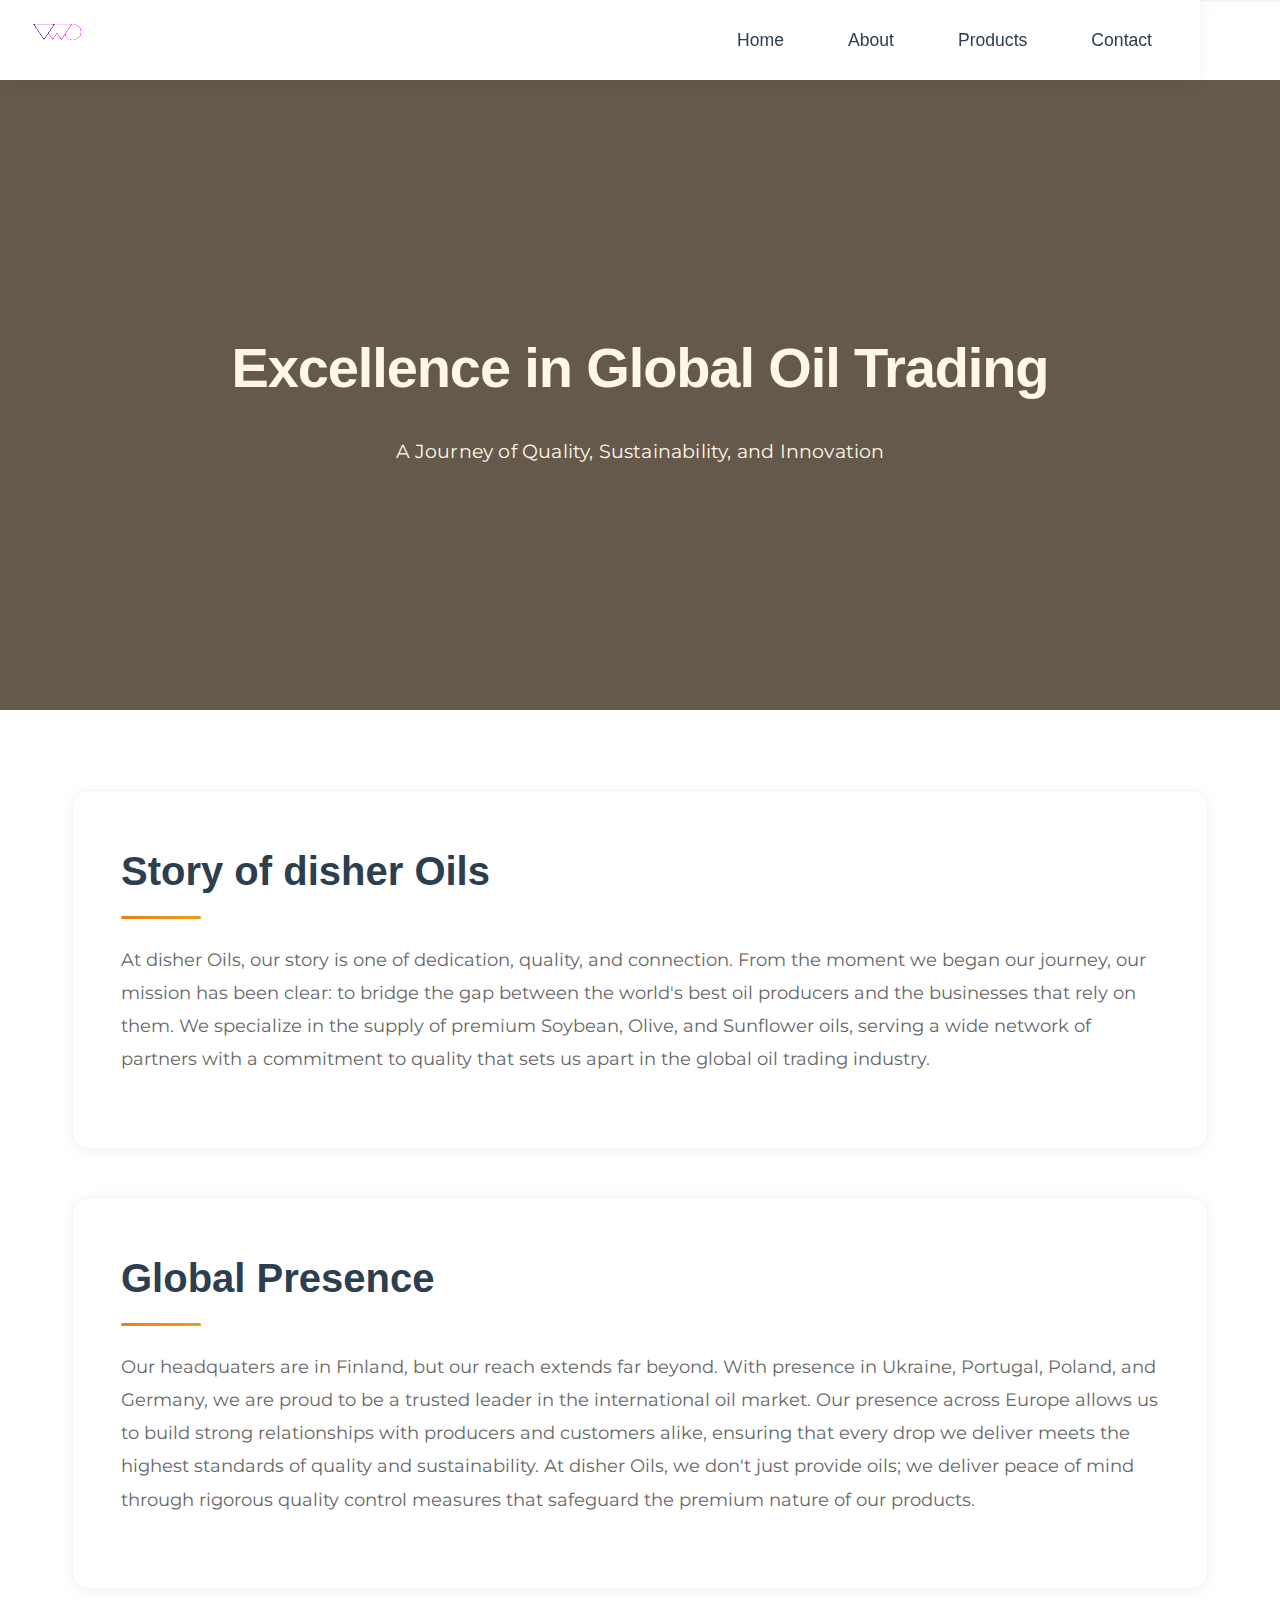
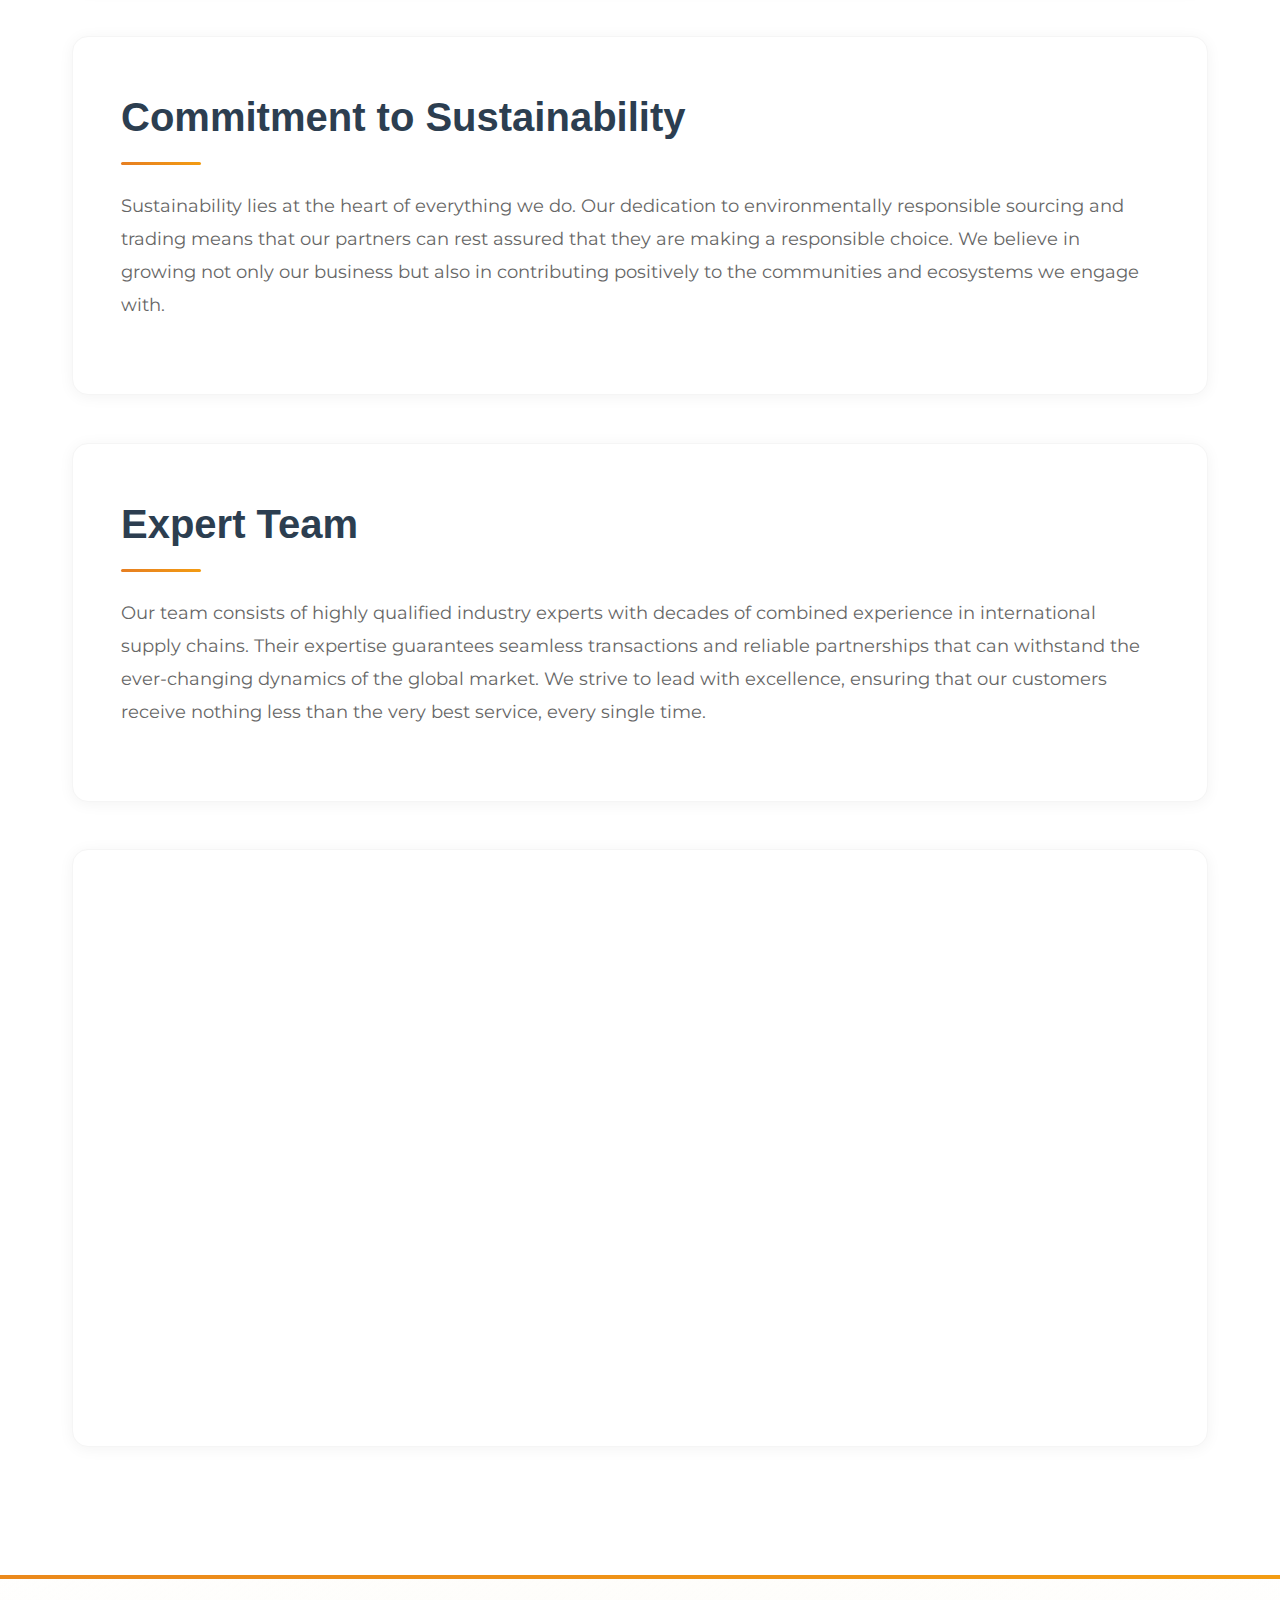
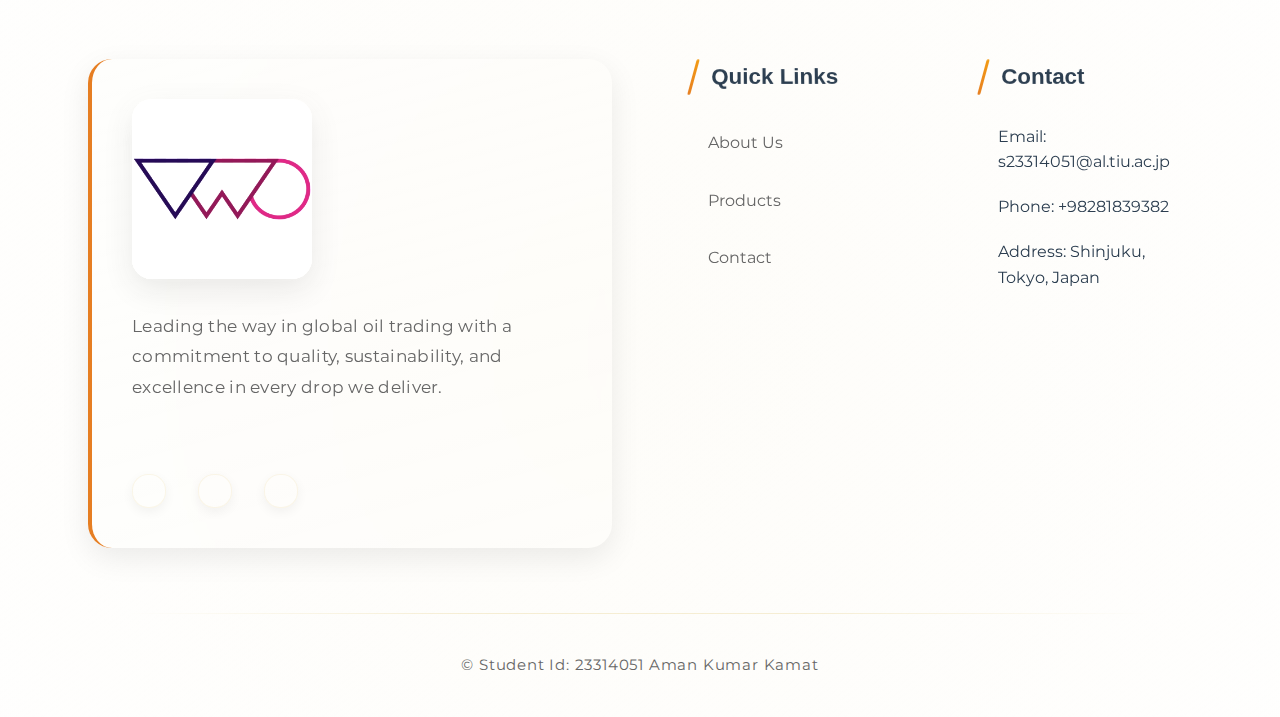
<file: html/products/learnmore.html>
<!DOCTYPE html>
<html lang="en">
<head>
    <meta charset="UTF-8">
    <meta name="viewport" content="width=device-width, initial-scale=1.0">
    <title>Our Story - disher OILs</title>
    <link rel="stylesheet" href="../../css/style.css">
    <link rel="stylesheet" href="../../css/pages/about.css">
    <link rel="stylesheet" href="/css/components/navigation.css">
    <link rel="stylesheet" href="/css/components/footer.css">
    <link href="https://fonts.googleapis.com/css2?family=Montserrat:wght@400;500;600;700&display=swap" rel="stylesheet">
</head>
<body>
    <header>
        <nav>
            <div class="logo">
                <img src="../../images/logo.png" alt="disher OILs Logo">
            </div>
            <div class="hamburger">
                <span></span>
                <span></span>
                <span></span>
            </div>
            <ul class="nav-links">
                <li><a href="../../index.html">Home</a></li>
                <li><a href="about.html">About</a></li>
                <li class="dropdown">
                    <a>Products</a>
                    <div class="dropdown-content">
                        <a href="soybean-oil.html"><span>Soybean Oil</span></a>
                        <a href="sunflower-oil.html"><span>Sunflower Oil</span></a>
                        <a href="olive-oil.html"><span>Olive Oil</span></a>
                    </div>
                </li>
                <li><a href="contact.html">Contact</a></li>
            </ul>
        </nav>
    </header>

    <main>
        <section class="about-hero">
            <h1>Excellence in Global Oil Trading</h1>
            <p>A Journey of Quality, Sustainability, and Innovation</p>
        </section>

        <section class="about-content">
            <div class="story-detail">
                <div class="story-section">
                    <h2>Story of disher Oils</h2>
                    <p>At disher Oils, our story is one of dedication, quality, and connection. From the moment we began our journey, our mission has been clear: to bridge the gap between the world's best oil producers and the businesses that rely on them. We specialize in the supply of premium Soybean, Olive, and Sunflower oils, serving a wide network of partners with a commitment to quality that sets us apart in the global oil trading industry.</p>
                </div>

                <div class="story-section">
                    <h2>Global Presence</h2>
                    <p>Our headquaters are in Finland, but our reach extends far beyond. With presence in Ukraine, Portugal, Poland, and Germany, we are proud to be a trusted leader in the international oil market. Our presence across Europe allows us to build strong relationships with producers and customers alike, ensuring that every drop we deliver meets the highest standards of quality and sustainability. At disher Oils, we don't just provide oils; we deliver peace of mind through rigorous quality control measures that safeguard the premium nature of our products.</p>
                </div>

                <div class="story-section">
                    <h2>Commitment to Sustainability</h2>
                    <p>Sustainability lies at the heart of everything we do. Our dedication to environmentally responsible sourcing and trading means that our partners can rest assured that they are making a responsible choice. We believe in growing not only our business but also in contributing positively to the communities and ecosystems we engage with.</p>
                </div>

                <div class="story-section">
                    <h2>Expert Team</h2>
                    <p>Our team consists of highly qualified industry experts with decades of combined experience in international supply chains. Their expertise guarantees seamless transactions and reliable partnerships that can withstand the ever-changing dynamics of the global market. We strive to lead with excellence, ensuring that our customers receive nothing less than the very best service, every single time.</p>
                </div>

                <div class="story-section">
                    <h2>Your Trusted Partner</h2>
                    <p>Whether you're a manufacturer, distributor, or food producer, disher Oils is here to support your needs. We are more than just a supplier—we are a partner committed to building lasting relationships through consistent quality, dependable service, and a passion for excellence in every drop we deliver.</p>
                </div>
            </div>
        </section>
    </main>

    <footer class="footer">
        <div class="footer-content">
            <div class="footer-section company-info">
                <img src="../../images/logo.png" alt="disher OILs Logo" class="footer-logo">
                <p>Leading the way in global oil trading with a commitment to quality, sustainability, and excellence in every drop we deliver.</p>
                <div class="social-links">
                    <a href="#"><i class="fab fa-linkedin"></i></a>
                    <a href="#"><i class="fab fa-twitter"></i></a>
                    <a href="#"><i class="fab fa-facebook"></i></a>
                </div>
            </div>
            
            <div class="footer-section">
                <h3>Quick Links</h3>
                <ul>
                    <li><a href="about.html">About Us</a></li>
                    <li><a href="products.html">Products</a></li>
                    <li><a href="contact.html">Contact</a></li>
                </ul>
            </div>
            
            <div class="footer-section">
                <h3>Contact</h3>
                <ul>
                    <li>Email: s23314051@al.tiu.ac.jp</li>
                    <li>Phone: +98281839382</li>
                    <li>Address: Shinjuku, Tokyo, Japan</li>
                </ul>
            </div>
        </div>
        
        <div class="footer-bottom">
            <p>&copy; Student Id: 23314051 Aman Kumar Kamat</p>
        </div>
    </footer>

    <script src="../../js/main.js"></script>
</body>
</html>
</file>
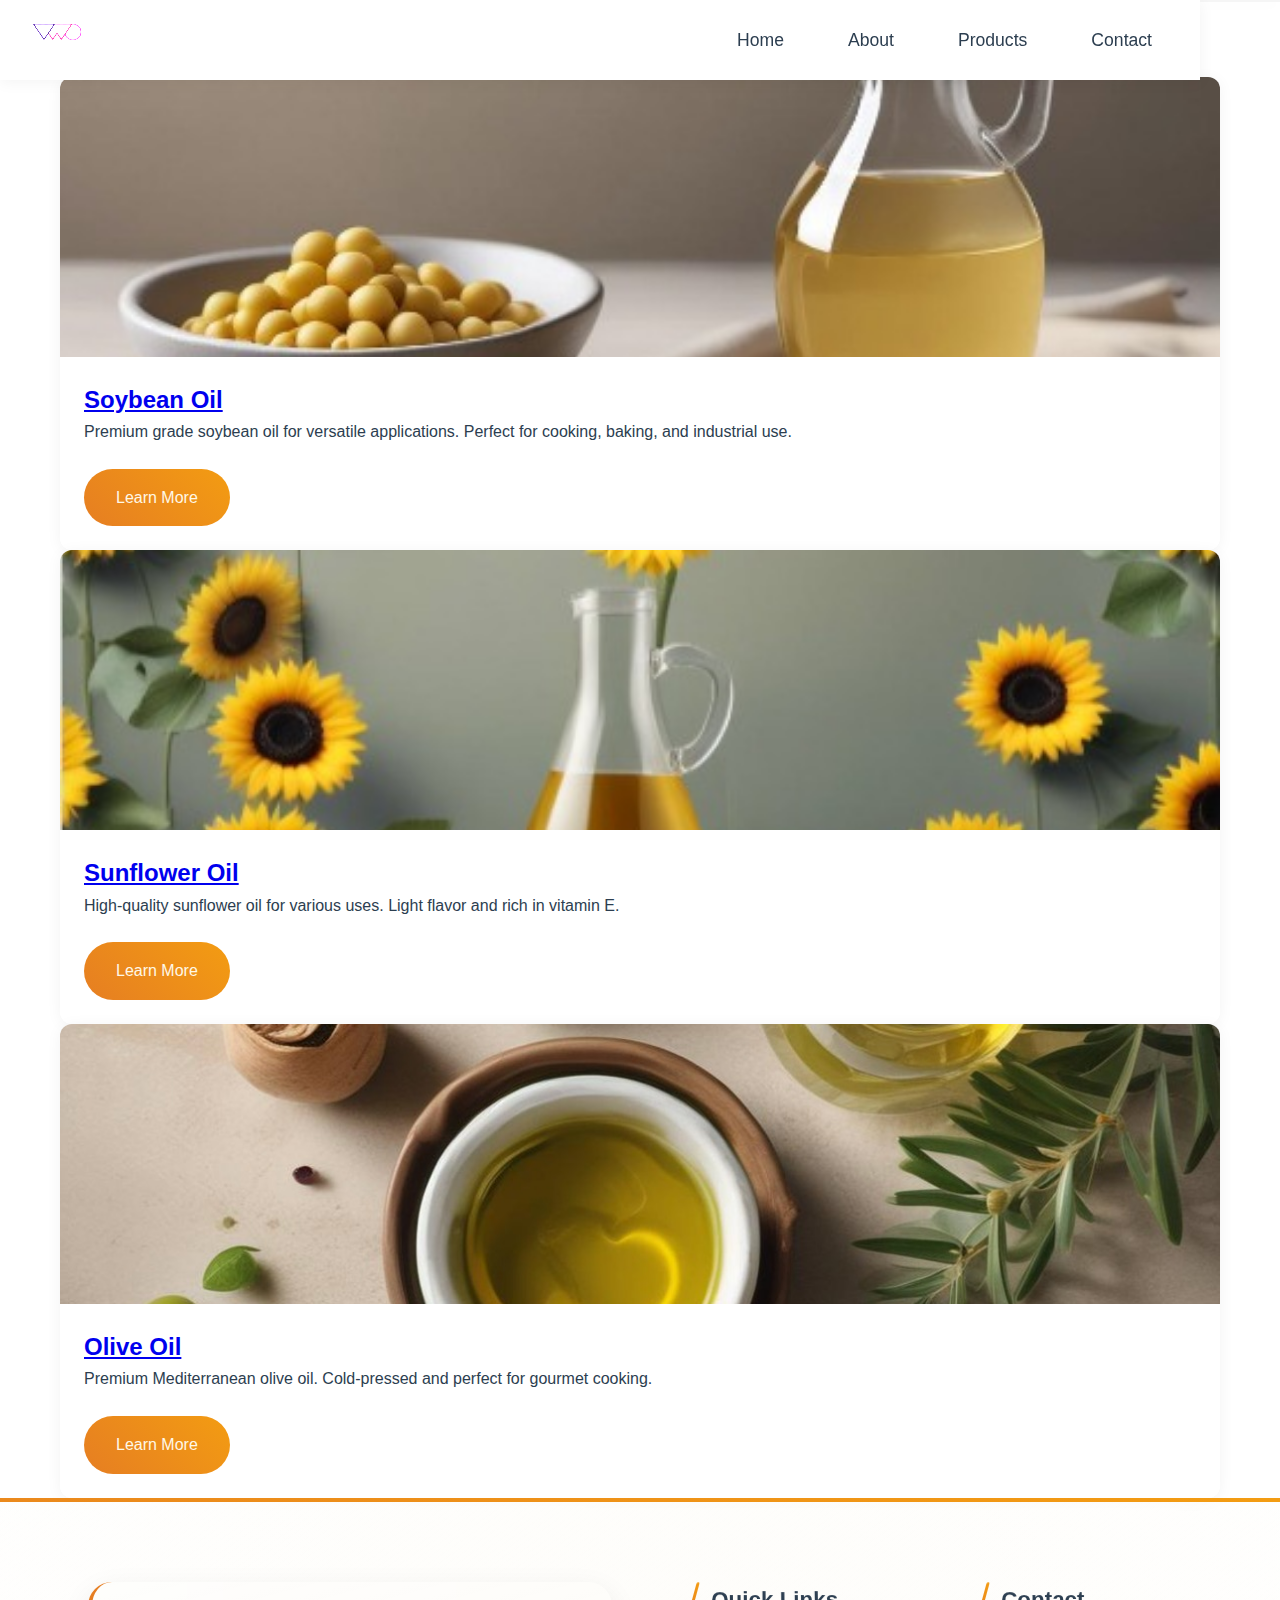
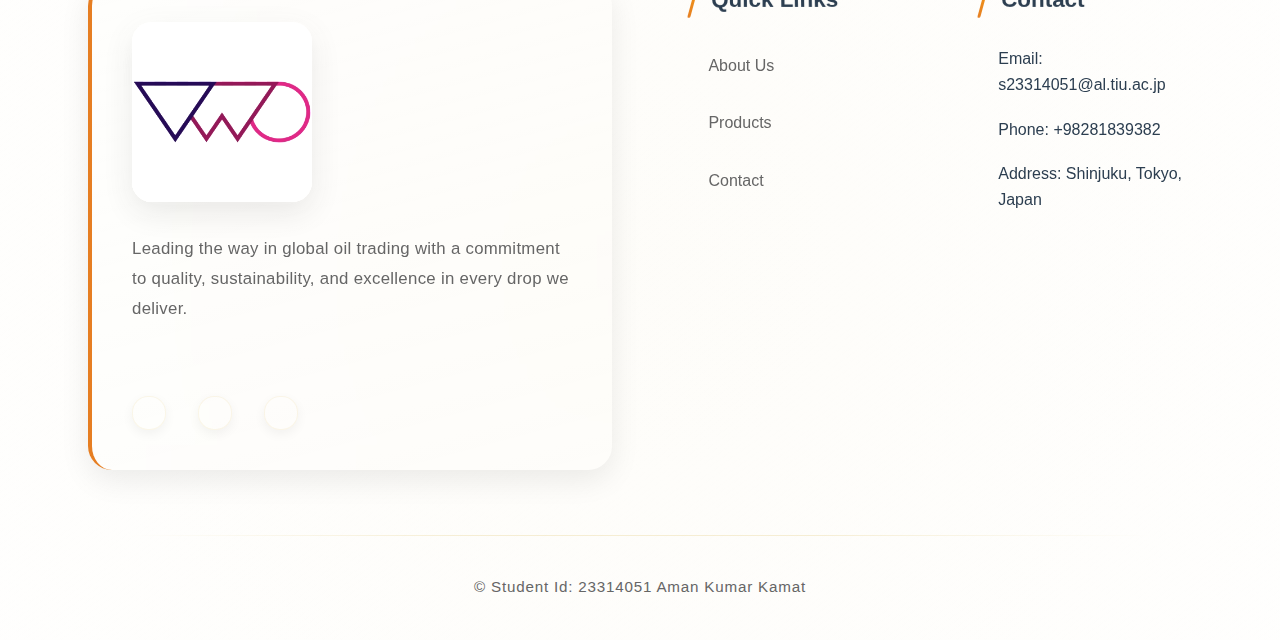
<file: html/products/products.html>
<!DOCTYPE html>
<html lang="en">
<head>
    <meta charset="UTF-8">
    <meta name="viewport" content="width=device-width, initial-scale=1.0">
    <title>Our Products - disher OILs</title>
    <link rel="stylesheet" href="../../css/style.css">
    <link rel="stylesheet" href="../../css/pages/products.css">
    <link rel="stylesheet" href="../../css/components/navigation.css">
    <link rel="stylesheet" href="../../css/components/footer.css">
</head>
<body>
    <header>
        <nav>
            <div class="logo">
                <img src="../../images/logo.png" alt="disher OILs Logo">
            </div>
            <div class="hamburger">
                <span></span>
                <span></span>
                <span></span>
            </div>
            <ul class="nav-links">
                <li><a href="../../index.html" >Home</a></li>
                <li><a href="about.html">About</a></li>
                <li class="dropdown">
                    <a>Products</a>
                    <div class="dropdown-content" class="active">
                        <a href="soybean-oil.html">
                            <span>Soybean Oil</span>
                        </a>
                        <a href="sunflower-oil.html">
                            <span>Sunflower Oil</span>
                        </a>
                        <a href="olive-oil.html">
                            <span>Olive Oil</span>
                        </a>
                    </div>
                </li>
                <li><a href="contact.html">Contact</a></li>
            </ul>
        </nav>
    </header>
    <main class="container">
        <section class="products-section">
            <div class="section-header">
                <h1>Our Premium Products</h1>
                <p class="subtitle">Discover our selection of high-quality oils</p>
            </div>
            
            <div class="product-grid">
                <div class="product-card">
                    <div class="product-image">
                        <img src="../../images/soyabeans.jpeg" alt="Soybean Oil">
                    </div>
                    <div class="product-content">
                        <h2><a href="soybean-oil.html">Soybean Oil</a></h2>
                        <p>Premium grade soybean oil for versatile applications. Perfect for cooking, baking, and industrial use.</p>
                        <a href="soybean-oil.html" class="btn btn-primary">Learn More</a>
                    </div>
                </div>

                <div class="product-card">
                    <div class="product-image">
                        <img src="../../images/sunflower.jpeg" alt="Sunflower Oil">
                    </div>
                    <div class="product-content">
                        <h2><a href="sunflower-oil.html">Sunflower Oil</a></h2>
                        <p>High-quality sunflower oil for various uses. Light flavor and rich in vitamin E.</p>
                        <a href="sunflower-oil.html" class="btn btn-primary">Learn More</a>
                    </div>
                </div>

                <div class="product-card">
                    <div class="product-image">
                        <img src="../../images/oliveoil.jpeg" alt="Olive Oil">
                    </div>
                    <div class="product-content">
                        <h2><a href="olive-oil.html">Olive Oil</a></h2>
                        <p>Premium Mediterranean olive oil. Cold-pressed and perfect for gourmet cooking.</p>
                        <a href="olive-oil.html" class="btn btn-primary">Learn More</a>
                    </div>
                </div>
            </div>
        </section>
    </main>

    <footer class="footer">
        <div class="footer-content">
            <div class="footer-section company-info">
                <img src="../../images/logo.png" alt="disher OILs Logo" class="footer-logo">
                
                <p>Leading the way in global oil trading with a commitment to quality, sustainability, and excellence in every drop we deliver.</p>
                <div class="social-links">
                    <a href="#"><i class="fab fa-linkedin"></i></a>
                    <a href="#"><i class="fab fa-twitter"></i></a>
                    <a href="#"><i class="fab fa-facebook"></i></a>
                </div>
            </div>
            
            <div class="footer-section">
                <h3>Quick Links</h3>
                <ul>
                    <li><a href="/html/products/about.html">About Us</a></li>
                    <li><a href="/html/products/products.html">Products</a></li>
                    <li><a href="/html/products/contact.html">Contact</a></li>
                    
                </ul>
            </div>
            
            <div class="footer-section">
                <h3>Contact</h3>
                <ul>
                    <li>Email: s23314051@al.tiu.ac.jp</li>
                    <li>Phone: +98281839382</li>
                    <li>Address: Shinjuku, Tokyo, Japan</li>
                </ul>
            </div>
        </div>
        
        <div class="footer-bottom">
            <p>&copy; Student Id: 23314051 Aman Kumar Kamat</p>
        </div>
    </footer>

    <script src="../../js/main.js"></script>
</body>
</html>
</file>
<file: css/style.css>
/* Root Variables */
:root {
    /* Primary Colors */
    --primary-gold: #e67e22;
    --secondary-gold: #C5A028;
    --deep-brown: #4A3C2B;
    --olive-green: #808000;
    
    /* Neutral Colors */
    --cream: #FFF8E7;
    --light-beige: #f5f5f5;
    --dark-beige: #E6D5B8;
    
    /* UI Colors */
    --text-dark: #2c3e50;
    --text-light: #FFF8E7;
    --background: #ffffff;
    --overlay: rgba(74, 60, 43, 0.85);
    --text-muted: #666;
    
    /* Layout */
    --header-height: 80px;
    --container-width: 1200px;
    
    /* Effects */
    --gold-gradient: linear-gradient(45deg, #e67e22, #f39c12);
    --shadow-soft: 0 2px 15px rgba(0, 0, 0, 0.05);
    --shadow-strong: 0 8px 24px rgba(74, 60, 43, 0.15);
    --transition-smooth: all 0.3s cubic-bezier(0.4, 0, 0.2, 1);
    --shadow-lifted: 0 8px 30px rgba(0, 0, 0, 0.12);
}

/* Global Styles */
* {
    margin: 0;
    padding: 0;
    box-sizing: border-box;
}

body {
    font-family: 'Montserrat', sans-serif;
    line-height: 1.6;
    color: var(--text-dark);
    background: var(--background);
}

h1, h2, h3, h4, .nav-links {
    font-family: 'DM Sans', 'Helvetica Neue', Arial, sans-serif;
}

.container {
    max-width: var(--container-width);
    margin: 0 auto;
    padding: 0 20px;
}

/* Header & Navigation */
header {
    position: fixed;
    top: 0;
    left: 0;
    width: 100%;
    background: var(--background);
    box-shadow: var(--shadow-soft);
    z-index: 1000;
    border-bottom: 2px solid var(--light-beige);
    transition: var(--transition-smooth);
}

header.scrolled {
    background: rgba(255, 255, 255, 0.95);
    backdrop-filter: blur(10px);
}

nav {
    height: var(--header-height);
    display: flex;
    justify-content: space-between;
    align-items: center;
    padding: 0 4rem;
    max-width: var(--container-width);
    margin: 0 auto;
}


.logo {
    display: flex;
    align-items: center;
}

.logo img {
    height: 75px;
    width: auto;
    object-fit: contain;
    filter: brightness(2);
    margin-bottom: 1rem;
    transition: var(--transition-smooth);
}

.logo img:hover {
    transform: scale(1.05);
}

/* Navigation Links */
.nav-links {
    display: flex;
    gap: 3rem;
    list-style: none;
    align-items: center;
}

.nav-links a {
    color: var(--text-dark);
    text-decoration: none;
    font-weight: 600;
    font-size: 1.1rem;
    padding: 0.5rem 1rem;
    border-radius: 4px;
    transition: var(--transition-smooth);
    position: relative;
}

.nav-links a::after {
    content: '';
    position: absolute;
    bottom: -2px;
    left: 0;
    width: 0;
    height: 2px;
    background: var(--gold-gradient);
    transition: var(--transition-smooth);
}

.nav-links a:hover::after,
.nav-links a.active::after {
    width: 100%;
}

.nav-links a:hover {
    color: var(--primary-gold);
    background: rgba(212, 175, 55, 0.1);
}

.nav-links a.active {
    color: var(--primary-gold);
    background: rgba(212, 175, 55, 0.15);
}

/* Dropdown Menu */
.dropdown {
    position: relative;
}

.dropdown-content {
    display: none;
    position: absolute;
    top: 100%;
    left: 0;
    background: var(--background);
    box-shadow: var(--shadow-soft);
    border-radius: 8px;
    overflow: hidden;
    min-width: 200px;
}

.dropdown:hover .dropdown-content {
    display: block;
    animation: fadeIn 0.3s ease-out;
}

/* Button Styles */
.btn {
    display: inline-block;
    padding: 1rem 2rem;
    border-radius: 30px;
    text-decoration: none;
    transition: var(--transition-smooth);
    cursor: pointer;
}

.btn-primary {
    background: var(--gold-gradient);
    color: var(--text-light);
}

.btn-secondary {
    border: 2px solid var(--primary-gold);
    color: var(--primary-gold);
}

/* Footer Styles */
.footer {
    background: var(--deep-brown);
    color: var(--text-light);
    padding: 4rem 0 2rem;
}

.footer-content {
    display: grid;
    grid-template-columns: repeat(auto-fit, minmax(250px, 1fr));
    gap: 3rem;
    padding: 0 2rem;
}

.footer-bottom {
    margin-top: 3rem;
    padding-top: 2rem;
    border-top: 1px solid rgba(255, 255, 255, 0.1);
    text-align: center;
}

.footer-logo img {
    height: 50px;
    width: auto;
    object-fit: contain;
    filter: brightness(2);
    margin-bottom: 1rem;
}

/* Mobile Navigation */
@media (max-width: 768px) {
    nav {
        padding: 0 2rem;
    }

    .nav-links {
        display: none;
    }
    
    .nav-links.active {
        display: flex;
        flex-direction: column;
        position: absolute;
        top: var(--header-height);
        left: 0;
        width: 100%;
        background: rgba(255, 255, 255, 0.98);
        padding: 1.5rem;
        box-shadow: var(--shadow-soft);
        backdrop-filter: blur(10px);
        gap: 1.5rem;
        animation: slideDown 0.3s ease-out;
    }
    
    .hamburger {
        display: block;
        cursor: pointer;
        padding: 0.5rem;
        border-radius: 4px;
        transition: var(--transition-smooth);
    }

    .hamburger:hover {
        background: rgba(212, 175, 55, 0.1);
    }
}

/* Animations */
@keyframes fadeIn {
    from {
        opacity: 0;
        transform: translateY(-10px);
    }
    to {
        opacity: 1;
        transform: translateY(0);
    }
}

@keyframes slideDown {
    from {
        opacity: 0;
        transform: translateY(-10px);
    }
    to {
        opacity: 1;
        transform: translateY(0);
    }
}

/* Responsive Design */
@media (max-width: 768px) {
    nav {
        padding: 0 1rem;
    }

    .footer-content {
        grid-template-columns: 1fr;
        text-align: center;
    }
}

/* Homepage Styles */
.home-hero {
    height: 100vh;
    display: flex;
    flex-direction: column;
    justify-content: center;
    align-items: center;
    text-align: center;
    padding: 0 2rem;
    background: linear-gradient(rgba(74, 60, 43, 0.7), rgba(74, 60, 43, 0.7)),
                url('../assets/images/hero-bg.jpg') center/cover no-repeat;
    color: var(--text-light);
}

.home-hero h1 {
    font-size: 3.5rem;
    margin-bottom: 1.5rem;
    font-weight: 700;
    letter-spacing: -0.02em;
}

.home-hero p {
    font-size: 1.2rem;
    margin-bottom: 2rem;
    max-width: 600px;
    font-weight: 400;
    letter-spacing: 0.01em;
}

@media (max-width: 768px) {
    .home-hero h1 {
        font-size: 2.5rem;
    }

    .home-hero p {
        font-size: 1rem;
    }
}
</file>
<file: css/pages/about.css>
/* Base Styles */
* {
    margin: 0;
    padding: 0;
    box-sizing: border-box;
}

body {
    font-family: 'Montserrat', sans-serif;
    line-height: 1.6;
    color: var(--text-dark);
    background: var(--background);
}

/* Hero Section */
.about-hero {
    background: var(--overlay);
    position: relative;
    overflow: hidden;
    height: 70vh;
    display: flex;
    flex-direction: column;
    justify-content: center;
    align-items: center;
    text-align: center;
    color: var(--text-light);
    padding: 0 2rem;
    margin-top: var(--header-height);
}

.about-hero h1 {
    font-size: 3.5rem;
    font-weight: 700;
    margin-bottom: 1.5rem;
    letter-spacing: -0.02em;
}

.about-hero p {
    font-size: 1.2rem;
    color: var(--text-light);
    max-width: 800px;
    margin: 0 auto;
    letter-spacing: 0.01em;
}

/* Story Detail Section */
.story-detail {
    max-width: var(--container-width);
    margin: 0 auto;
    padding: 5rem 2rem;
}

.story-section {
    background: var(--background);
    padding: 3rem;
    margin-bottom: 3rem;
    border-radius: 16px;
    box-shadow: var(--shadow-soft);
    border: 1px solid var(--light-beige);
    transition: var(--transition-smooth);
    content-visibility: auto;
    contain-intrinsic-size: 0 500px;
}

.story-section:hover {
    transform: translateY(-5px);
    box-shadow: var(--shadow-lifted);
    border-color: var(--primary-gold);
}

.story-section h2 {
    color: var(--text-dark);
    font-size: 2.5rem;
    margin-bottom: 1.5rem;
    position: relative;
    padding-bottom: 1rem;
    font-weight: 600;
}

.story-section h2::after {
    content: '';
    position: absolute;
    bottom: 0;
    left: 0;
    width: 80px;
    height: 3px;
    background: var(--gold-gradient);
    border-radius: 2px;
}

.story-section p {
    font-size: 1.15rem;
    line-height: 1.8;
    color: var(--text-muted);
    margin-bottom: 1.5rem;
}

/* Learn More Button */
.learn-more-btn {
    display: inline-block;
    padding: 1rem 2rem;
    margin-top: 1.5rem;
    background: var(--gold-gradient);
    color: var(--text-light);
    text-decoration: none;
    border-radius: 30px;
    font-weight: 500;
    transition: var(--transition-smooth);
    box-shadow: var(--shadow-soft);
}

.learn-more-btn:hover {
    transform: translateY(-3px);
    box-shadow: var(--shadow-lifted);
}

/* Values Grid */
.values-grid {
    display: grid;
    grid-template-columns: repeat(auto-fit, minmax(280px, 1fr));
    gap: 2rem;
    margin-top: 3rem;
}

.value-card {
    background: var(--background);
    padding: 2rem;
    border-radius: 16px;
    box-shadow: var(--shadow-soft);
    border: 1px solid var(--light-beige);
    transition: var(--transition-smooth);
}

.value-card:hover {
    transform: translateY(-5px);
    box-shadow: var(--shadow-lifted);
    border-color: var(--primary-gold);
}

.value-card h3 {
    color: var(--primary-gold);
    font-size: 1.5rem;
    font-weight: 600;
    margin-bottom: 1rem;
}

.value-card p {
    color: var(--text-muted);
    line-height: 1.8;
}

/* Team Section */
.team {
    text-align: center;
    padding: 3rem 0;
}

.team h2 {
    color: var(--text-dark);
    font-size: 2.5rem;
    margin-bottom: 1.5rem;
    position: relative;
    padding-bottom: 1rem;
    display: inline-block;
}

.team h2::after {
    content: '';
    position: absolute;
    bottom: 0;
    left: 50%;
    transform: translateX(-50%);
    width: 80px;
    height: 3px;
    background: var(--gold-gradient);
    border-radius: 2px;
}

.team p {
    color: var(--text-muted);
    max-width: 800px;
    margin: 0 auto;
    font-size: 1.15rem;
    line-height: 1.8;
}

/* Update the values section styling */
.values-section {
    margin: 4rem 0;
}

.values-grid {
    display: grid;
    grid-template-columns: repeat(auto-fit, minmax(280px, 1fr));
    gap: 2rem;
    margin-top: 2rem;
}

.story-card {
    background: var(--background);
    padding: 2rem;
    border-radius: 12px;
    box-shadow: var(--shadow-soft);
    border: 1px solid var(--light-beige);
    transition: var(--transition-smooth);
    transform: translateZ(0);
    backface-visibility: hidden;
    will-change: transform;
}

.story-card:hover {
    transform: translateY(-5px);
    box-shadow: var(--shadow-lifted);
    border-color: var(--primary-gold);
}

.story-card h3 {
    color: var(--primary-gold);
    font-size: 1.5rem;
    font-weight: 600;
    margin-bottom: 1rem;
    position: relative;
    padding-bottom: 0.5rem;
}

.story-card h3::after {
    content: '';
    position: absolute;
    bottom: 0;
    left: 0;
    width: 40px;
    height: 2px;
    background: var(--gold-gradient);
    border-radius: 2px;
}

.story-card p {
    color: var(--text-muted);
    line-height: 1.6;
    margin-bottom: 1.5rem;
}

.value-points {
    list-style: none;
    padding: 0;
}

.value-points li {
    color: var(--text-dark);
    padding: 0.5rem 0;
    padding-left: 1.5rem;
    position: relative;
}

.value-points li::before {
    content: '';
    position: absolute;
    left: 0;
    top: 50%;
    transform: translateY(-50%);
    width: 6px;
    height: 6px;
    border-radius: 50%;
    background: var(--primary-gold);
}

/* Responsive Design */
@media (max-width: 768px) {
    .about-hero {
        height: 50vh;
        padding: 0 1.5rem;
    }

    .about-hero h1 {
        font-size: 2.5rem;
    }

    .story-section {
        padding: 2rem;
    }

    .story-section h2 {
        font-size: 2rem;
    }

    .values-grid {
        grid-template-columns: 1fr;
    }

    .story-detail {
        padding: 3rem 1.5rem;
    }

    .values-grid {
        grid-template-columns: 1fr;
        gap: 1.5rem;
    }

    .story-card {
        padding: 1.5rem;
    }

    .story-card h3 {
        font-size: 1.3rem;
    }
}

/* Hero Background */
.hero-background {
    position: absolute;
    top: 0;
    left: 0;
    width: 100%;
    height: 100%;
    object-fit: cover;
    z-index: -1;
    will-change: transform;
}
</file>
<file: css/components/navigation.css>
nav {
    display: flex;
    justify-content: space-between;
    align-items: center;
    padding: 1rem 2rem;
    background: var(--background);
    box-shadow: var(--shadow-soft);
    position: fixed;
    width: 100%;
    top: 0;
    z-index: 1000;
}

.logo img {
    height: 50px;
    width: auto;
}

.nav-links {
    display: flex;
    align-items: center;
    gap: 2rem;
    list-style: none;
}

.nav-links a {
    color: var(--text-dark);
    text-decoration: none;
    font-weight: 500;
    transition: color 0.3s ease;
}

.nav-links a:hover,
.nav-links a.active {
    color: var(--primary-gold);
}

.hamburger {
    display: none;
    cursor: pointer;
    padding: 10px;
    z-index: 100;
}

.hamburger span {
    display: block;
    width: 25px;
    height: 3px;
    margin: 5px 0;
    background-color: var(--text-dark);
    transition: all 0.3s ease;
}

@media (max-width: 768px) {
    .hamburger {
        display: block;
    }

    .nav-links {
        position: fixed;
        top: 0;
        right: -100%;
        width: 70%;
        height: 100vh;
        background-color: white;
        flex-direction: column;
        align-items: center;
        padding-top: 80px;
        transition: right 0.3s ease;
        box-shadow: -2px 0 5px rgba(0, 0, 0, 0.1);
    }

    .nav-links.active {
        right: 0;
    }

    .nav-links li {
        margin: 15px 0;
    }

    .hamburger.active span:nth-child(1) {
        transform: rotate(45deg) translate(5px, 5px);
    }

    .hamburger.active span:nth-child(2) {
        opacity: 0;
    }

    .hamburger.active span:nth-child(3) {
        transform: rotate(-45deg) translate(7px, -7px);
    }

    .dropdown-content {
        position: static;
        box-shadow: none;
        background-color: #f8f9fa;
        width: 100%;
        padding: 10px 0;
        text-align: center;
    }
}
</file>
<file: css/components/footer.css>
.footer {
    background: linear-gradient(145deg, var(--background), rgba(255, 255, 255, 0.02));
    border-top: 4px solid transparent;
    border-image: var(--gold-gradient);
    border-image-slice: 1;
    padding: 5rem 0 2.5rem;
    color: var(--text-dark);
    position: relative;
    overflow: hidden;
}

.footer::before {
    content: '';
    position: absolute;
    top: -50%;
    left: -50%;
    width: 200%;
    height: 200%;
    background: radial-gradient(circle at center, rgba(212, 175, 55, 0.03) 0%, transparent 70%);
    animation: pulseGlow 15s infinite linear;
}

@keyframes pulseGlow {
    0% { transform: rotate(0deg); }
    100% { transform: rotate(360deg); }
}

.footer-content {
    max-width: var(--container-width);
    margin: 0 auto;
    display: grid;
    grid-template-columns: 2.5fr 1fr 1fr;
    gap: 5rem;
    padding: 0 3rem;
    position: relative;
}

.footer-section h3 {
    color: var(--text-dark);
    font-size: 1.4rem;
    margin-bottom: 1.8rem;
    font-weight: 700;
    font-family: 'DM Sans', 'Helvetica Neue', Arial, sans-serif;
    position: relative;
    padding-left: 1.2rem;
    transform: perspective(1000px) rotateX(10deg);
    transform-origin: left;
}

.footer-section h3::before {
    content: '';
    position: absolute;
    left: 0;
    top: 0;
    width: 3px;
    height: 100%;
    background: var(--gold-gradient);
    border-radius: 2px;
    transform: skewX(-15deg);
}

.company-info p {
    line-height: 1.8;
    margin-bottom: 2.5rem;
    max-width: 480px;
    color: var(--text-muted);
    font-size: 1.05rem;
    letter-spacing: 0.3px;
    text-shadow: 0 1px 1px rgba(255, 255, 255, 0.1);
}

.footer-section ul {
    list-style: none;
    padding: 0 0 0 1rem;
    perspective: 1000px;
}

.footer-section ul li {
    margin-bottom: 1.2rem;
    position: relative;
    transform-style: preserve-3d;
    transition: transform 0.3s ease;
}

.footer-section ul li::before {
    content: '⟡';
    position: absolute;
    left: -1.2rem;
    color: var(--primary-gold);
    opacity: 0;
    transition: all 0.4s cubic-bezier(0.68, -0.55, 0.265, 1.55);
    transform: translateZ(20px);
}

.footer-section ul li:hover::before {
    opacity: 1;
    transform: translateX(5px) translateZ(20px) rotate(180deg);
}

.footer-section ul li a {
    color: var(--text-muted);
    text-decoration: none;
    transition: all 0.3s cubic-bezier(0.4, 0, 0.2, 1);
    padding: 0.4rem 0;
    display: inline-block;
    position: relative;
    transform-style: preserve-3d;
}

.footer-section ul li a::after {
    content: '';
    position: absolute;
    bottom: 0;
    left: 0;
    width: 0;
    height: 2px;
    background: linear-gradient(90deg, var(--primary-gold), transparent);
    transition: width 0.4s cubic-bezier(0.23, 1, 0.32, 1);
    transform: translateZ(10px);
}

.footer-section ul li a:hover {
    color: var(--primary-gold);
    transform: translateX(8px) translateZ(20px);
    text-shadow: 2px 2px 4px rgba(0, 0, 0, 0.1);
}

.footer-section ul li a:hover::after {
    width: 100%;
}

.social-links {
    display: flex;
    gap: 2rem;
    margin-top: 2rem;
    perspective: 1000px;
}

.social-links a {
    color: var(--text-muted);
    font-size: 1.5rem;
    transition: all 0.4s cubic-bezier(0.34, 1.56, 0.64, 1);
    padding: 1rem;
    border-radius: 16px;
    background: rgba(255, 255, 255, 0.03);
    border: 1px solid rgba(212, 175, 55, 0.1);
    transform-style: preserve-3d;
    box-shadow: 0 4px 12px rgba(0, 0, 0, 0.05);
}

.social-links a:hover {
    color: var(--primary-gold);
    background: rgba(212, 175, 55, 0.15);
    transform: translateY(-5px) rotateX(10deg) rotateY(10deg);
    border-color: rgba(212, 175, 55, 0.3);
    box-shadow: 
        0 8px 20px rgba(212, 175, 55, 0.15),
        0 2px 5px rgba(212, 175, 55, 0.1);
}

.footer-bottom {
    position: relative;
    margin-top: 4rem;
    padding-top: 2.5rem;
    text-align: center;
    color: var(--text-muted);
    font-size: 0.95rem;
    letter-spacing: 0.8px;
}

.footer-bottom::before {
    content: '';
    position: absolute;
    top: 0;
    left: 50%;
    transform: translateX(-50%);
    width: 80%;
    height: 1px;
    background: linear-gradient(90deg, 
        transparent, 
        rgba(212, 175, 55, 0.2),
        rgba(212, 175, 55, 0.2),
        transparent
    );
}

@media (max-width: 768px) {
    .footer-content {
        grid-template-columns: 1fr 1fr;
        gap: 3rem;
    }
    
    .company-info {
        grid-column: 1 / -1;
    }
}

@media (max-width: 480px) {
    .footer {
        padding: 4rem 0 2rem;
    }

    .footer-content {
        grid-template-columns: 1fr;
        gap: 3rem;
        padding: 0 1.5rem;
    }
}

.footer-logo {
    width: 180px;
    height: auto;
    margin-bottom: 2rem;
    border-radius: 20px;
    transition: all 0.5s cubic-bezier(0.34, 1.56, 0.64, 1);
    filter: brightness(1.1) contrast(1.05) saturate(1.1);
    box-shadow: 
        0 5px 15px rgba(255, 255, 255, 0.1),
        0 10px 30px rgba(0, 0, 0, 0.1);
    transform-style: preserve-3d;
}

.footer-logo:hover {
    transform: scale(1.1) rotate(-3deg) translateZ(20px);
    filter: brightness(1.3) contrast(1.1) saturate(1.3);
    box-shadow: 
        0 8px 25px rgba(255, 255, 255, 0.15),
        0 15px 40px rgba(0, 0, 0, 0.15);
}

.footer-section.company-info {
    display: flex;
    flex-direction: column;
    align-items: flex-start;
    padding: 2.5rem;
    background: linear-gradient(165deg, 
        rgba(255, 255, 255, 0.1), 
        rgba(255, 255, 255, 0.03),
        transparent
    );
    border-radius: 24px;
    border-left: 4px solid var(--primary-gold);
    box-shadow: 
        0 10px 30px rgba(0, 0, 0, 0.08),
        0 0 0 1px rgba(255, 255, 255, 0.05);
    backdrop-filter: blur(10px);
    transform-style: preserve-3d;
    transition: transform 0.4s ease;
}

.footer-section.company-info:hover {
    transform: translateY(-5px) rotateX(2deg);
}
</file>
<file: css/pages/products.css>
/* Products Grid Layout */
.products-grid {
    display: grid;
    grid-template-columns: repeat(auto-fit, minmax(320px, 1fr));
    gap: 2.5rem;
    padding: 4rem 2rem;
    max-width: var(--container-width);
    margin: 0 auto;
}

/* Products Hero Section */
.products-hero {
    position: relative;
    height: 50vh;
    background: var(--deep-brown);
    color: var(--text-light);
    display: flex;
    align-items: center;
    justify-content: center;
    text-align: center;
    overflow: hidden;
}

.products-hero::before {
    content: '';
    position: absolute;
    top: 0;
    left: 0;
    width: 100%;
    height: 100%;
    background: var(--gold-gradient);
    opacity: 0.1;
}

.products-hero h1 {
    font-size: 3.5rem;
    margin-bottom: 1rem;
    position: relative;
    z-index: 1;
}

/* Product Card Styles */
.product-card {
    position: relative;
    background: var(--background);
    border-radius: 12px;
    overflow: hidden;
    box-shadow: var(--shadow-soft);
    transition: var(--transition-smooth);
}

.product-image {
    position: relative;
    height: 280px;
    overflow: hidden;
}

.product-image img {
    width: 100%;
    height: 100%;
    object-fit: cover;
    transition: var(--transition-smooth);
}

.product-content {
    padding: 1.5rem;
    background: var(--background);
}

.product-content h3 {
    color: var(--deep-brown);
    font-size: 1.5rem;
    margin-bottom: 0.8rem;
}

.product-content p {
    color: var(--text-dark);
    margin-bottom: 1.5rem;
}

.product-card:hover {
    transform: translateY(-10px);
    box-shadow: var(--shadow-strong);
}

.product-card:hover .product-image img {
    transform: scale(1.1);
}

.product-overlay {
    position: absolute;
    top: 0;
    left: 0;
    width: 100%;
    height: 100%;
    background: var(--overlay);
    display: flex;
    align-items: center;
    justify-content: center;
    opacity: 0;
    transition: var(--transition-smooth);
}

.product-card:hover .product-overlay {
    opacity: 1;
}

/* Responsive Design */
@media (max-width: 768px) {
    .products-hero {
        height: 40vh;
    }

    .products-hero h1 {
        font-size: 2.5rem;
    }

    .products-grid {
        padding: 2rem 1rem;
        gap: 1.5rem;
    }

    .product-image {
        height: 220px;
    }
}
</file>
